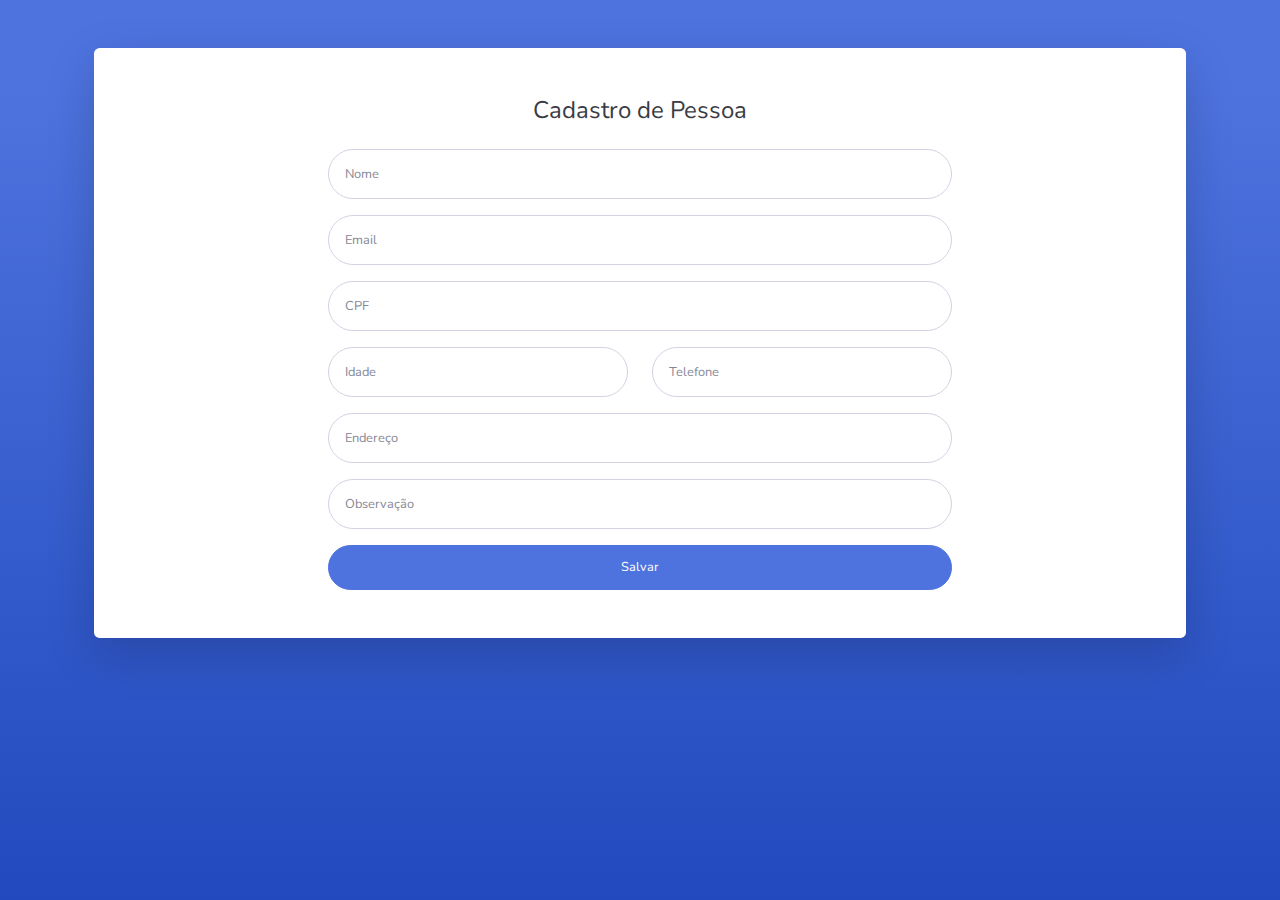
<file: formulario.html>
<!DOCTYPE html>
<html lang="pt-br">

<head>

    <meta charset="utf-8">
    <meta http-equiv="X-UA-Compatible" content="IE=edge">
    <meta name="viewport" content="width=device-width, initial-scale=1, shrink-to-fit=no">
    <meta name="description" content="">
    <meta name="author" content="">

    <title>Formulário Pessoa</title>

    <!-- Custom fonts for this template-->
    <link href="vendor/fontawesome-free/css/all.min.css" rel="stylesheet" type="text/css">
    <link
        href="https://fonts.googleapis.com/css?family=Nunito:200,200i,300,300i,400,400i,600,600i,700,700i,800,800i,900,900i"
        rel="stylesheet">

    <!-- Custom styles for this template-->
    <link href="css/sb-admin-2.min.css" rel="stylesheet">

</head>

<body class="bg-gradient-primary">

    <div class="container">

        <div class="card o-hidden border-0 shadow-lg my-5">
            <div class="card-body p-0">
                <!-- Nested Row within Card Body -->
                <div class="row">
                    <div class="col-lg-2 d-none d-lg-block bg-register-image"></div>
                    <div class="col-lg-8">
                        <div class="p-5">
                            <div class="text-center">
                                <h1 class="h4 text-gray-900 mb-4">Cadastro de Pessoa</h1>
                            </div>
                            <form class="user" action="salvar.php" method="post">
                                <div class="form-group">
                                    <input type="text" class="form-control form-control-user" name="nome" id="nome"
                                        placeholder="Nome">
                                </div>
                                <div class="form-group">
                                    <input type="email" class="form-control form-control-user" name="email" id="email"
                                        placeholder="Email">
                                </div>
                                <div class="form-group">
                                    <input type="text" class="form-control form-control-user" name="cpf" id="cpf"
                                        placeholder="CPF">
                                </div>
                                <div class="form-group row">
                                    <div class="col-sm-6 mb-3 mb-sm-0">
                                        <input type="text" class="form-control form-control-user" name="idade"
                                            id="idade" placeholder="Idade">
                                    </div>
                                    <div class="col-sm-6">
                                        <input type="text" class="form-control form-control-user" name="telefone"
                                            id="telefone" placeholder="Telefone">
                                    </div>
                                </div>
                                <div class="form-group">
                                    <input type="text" class="form-control form-control-user" name="endereco" id="endereco"
                                        placeholder="Endereço">
                                </div>
                                <div class="form-group">
                                    <input type="text" class="form-control form-control-user" name="observacao"  id="observacao"
                                        placeholder="Observação">
                                </div>
                                <button type="submit" class="btn btn-primary btn-user btn-block">
                                    Salvar
                                </button>
                            </form> 
                        </div>
                    </div>
                </div>
                <div class="col-lg-2 d-none d-lg-block bg-register-image"></div>
            </div>
        </div>

    </div>

    <!-- Bootstrap core JavaScript-->
    <script src="vendor/jquery/jquery.min.js"></script>
    <script src="vendor/bootstrap/js/bootstrap.bundle.min.js"></script>

    <!-- Core plugin JavaScript-->
    <script src="vendor/jquery-easing/jquery.easing.min.js"></script>

    <!-- Custom scripts for all pages-->
    <script src="js/sb-admin-2.min.js"></script>

</body>

</html>
</file>
